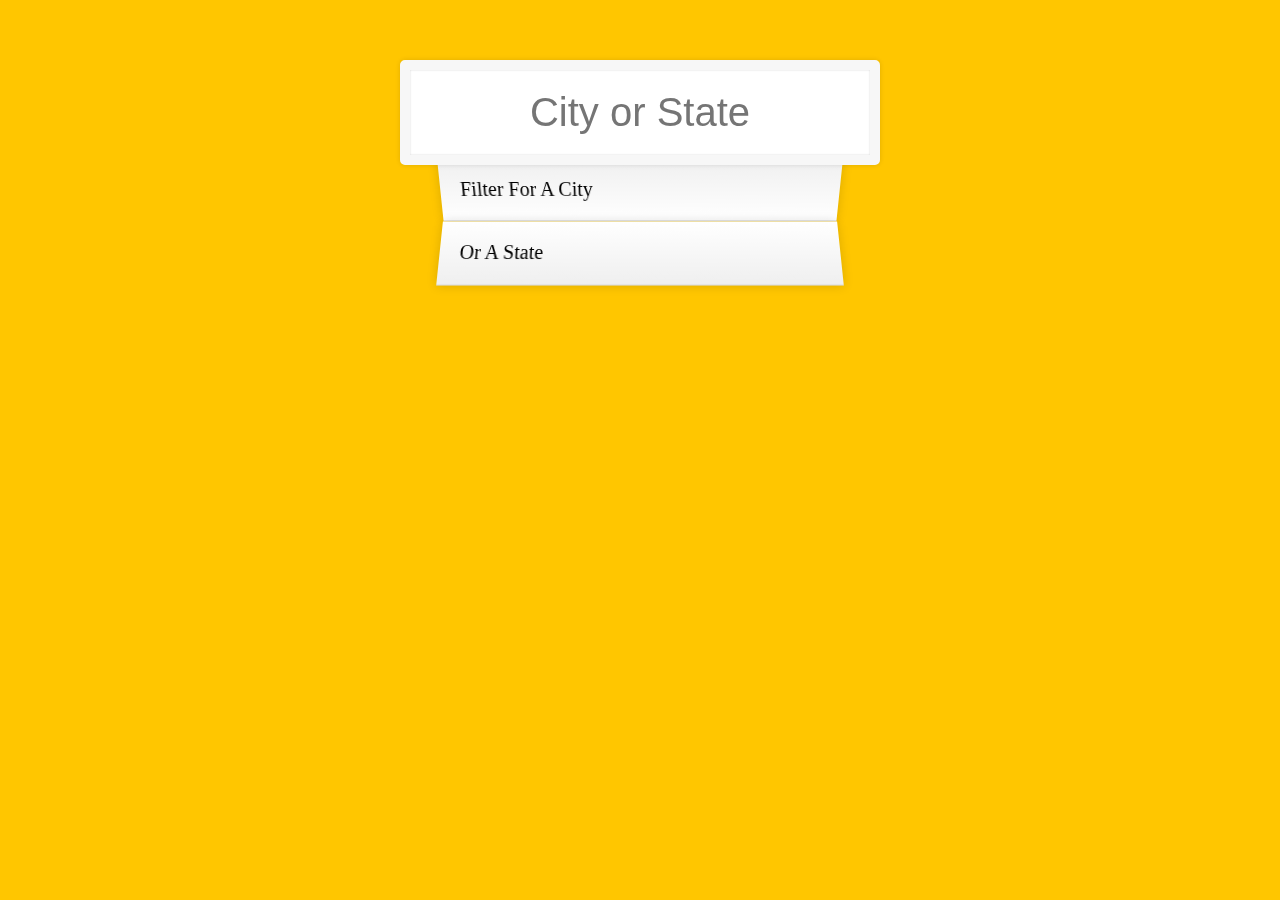
<file: ajax-type-ahead/index.html>
<!DOCTYPE html>
<html lang="en">
<head>
  <meta charset="UTF-8">
  <title>Type Ahead 👀</title>
  <link rel="stylesheet" href="style.css">
  <script type="text/javascript" src="./index.js" defer></script>
</head>
<body>

  <form class="search-form">
    <input type="text" class="search" placeholder="City or State">
    <ul class="suggestions">
      <li>Filter for a city</li>
      <li>or a state</li>
    </ul>
  </form>

</body>
</html>
</file>
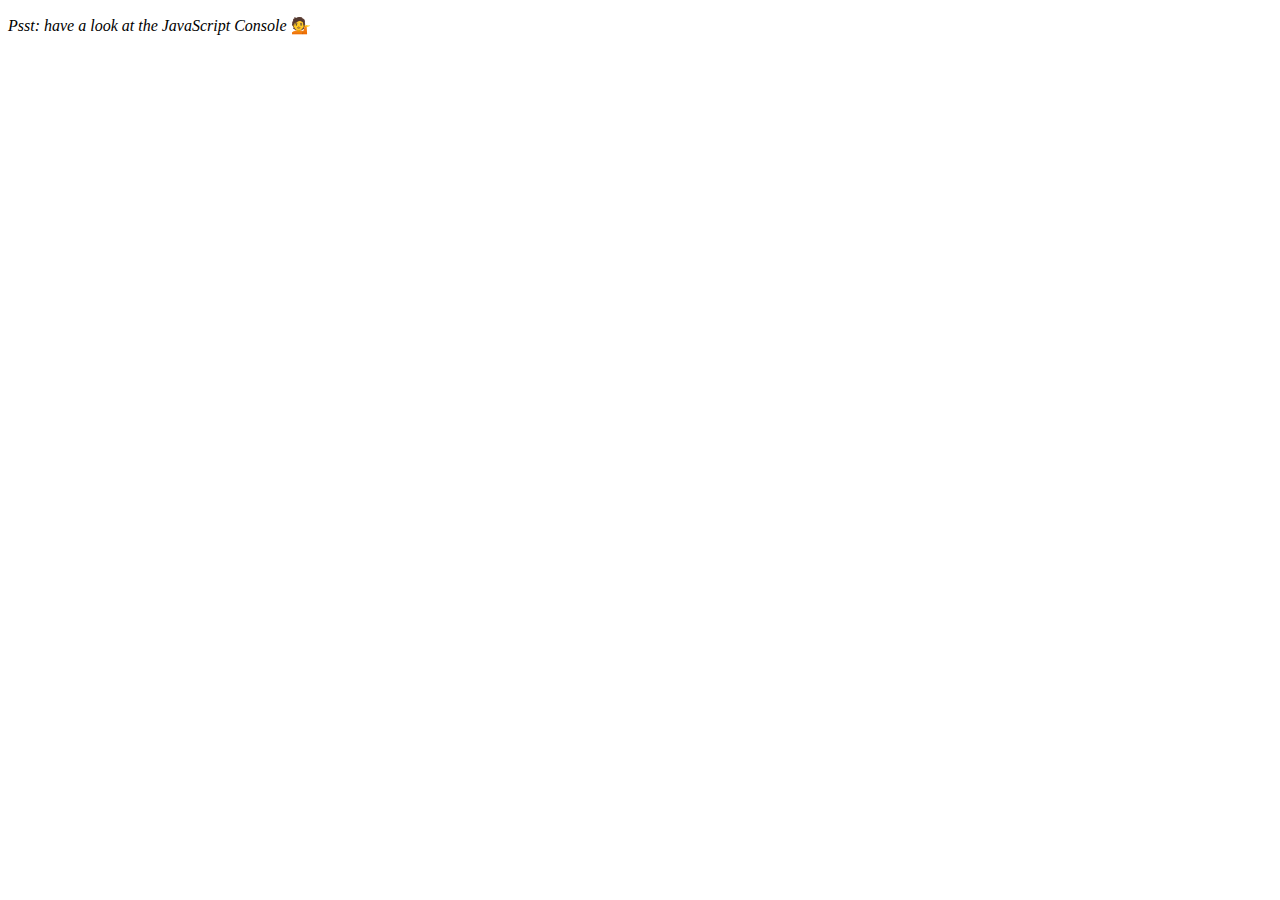
<file: array-cardio2/index.html>
<!DOCTYPE html>
<html lang="en">
<head>
  <meta charset="UTF-8">
  <title>Array Cardio 💪💪</title>
  <script type="text/javascript" src="./index.js" defer></script>
</head>
<body>
  <p><em>Psst: have a look at the JavaScript Console</em> 💁</p>

</body>
</html>
</file>
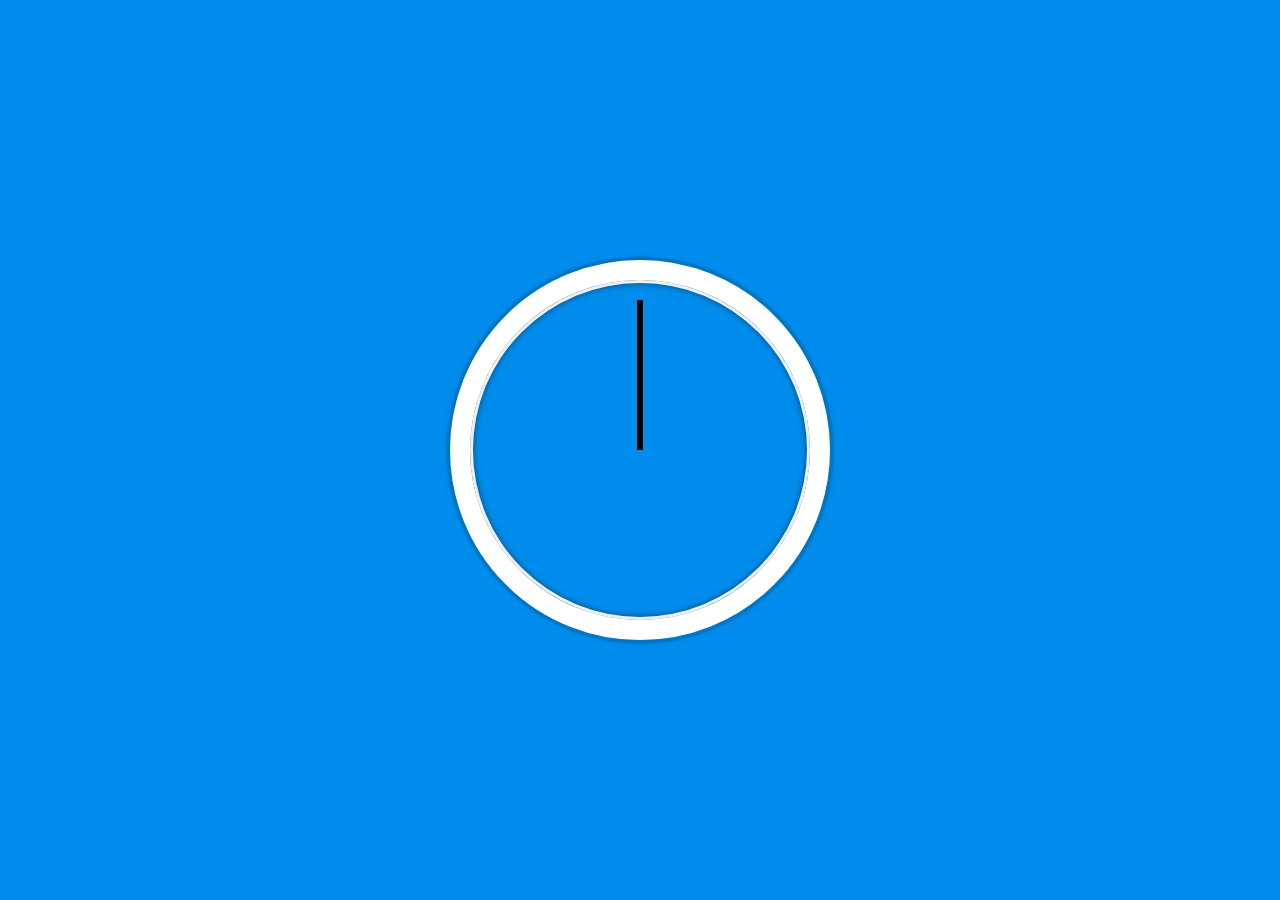
<file: clock-js-css/index.html>
<!DOCTYPE html>
<html lang="en">
<head>
  <meta charset="UTF-8">
  <title>JS+CSS Clock</title>
  <link rel="stylesheet" href="style.css">
  <script type="text/javascript" src="./index.js" defer></script>
</head>
<body>
  <div class="clock">
    <div class="clock-face">
      <div class="hand hour-hand"></div>
      <div class="hand min-hand"></div>
      <div class="hand second-hand"></div>
    </div>
  </div>
</body>
</html>
</file>
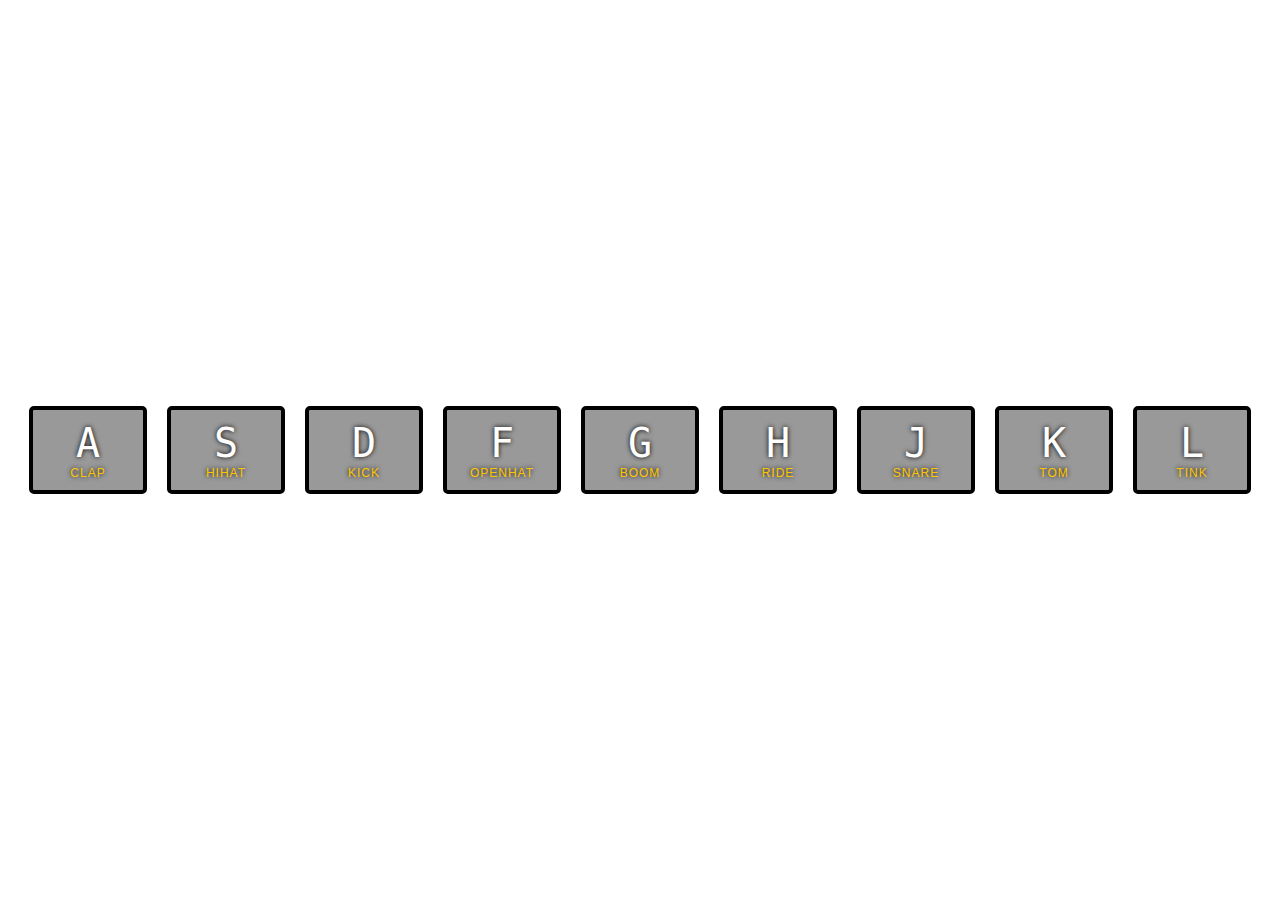
<file: drum-kit/index.html>
<!DOCTYPE html>
<html lang="en">
<head>
  <meta charset="UTF-8">
  <title>JS Drum Kit</title>
  <link rel="stylesheet" href="style.css">
  <script type="text/javascript" src="./index.js" defer></script>
</head>
<body>
  <div class="keys">
    <div data-key="65" class="key">
      <kbd>A</kbd>
      <span class="sound">clap</span>
    </div>
    <div data-key="83" class="key">
      <kbd>S</kbd>
      <span class="sound">hihat</span>
    </div>
    <div data-key="68" class="key">
      <kbd>D</kbd>
      <span class="sound">kick</span>
    </div>
    <div data-key="70" class="key">
      <kbd>F</kbd>
      <span class="sound">openhat</span>
    </div>
    <div data-key="71" class="key">
      <kbd>G</kbd>
      <span class="sound">boom</span>
    </div>
    <div data-key="72" class="key">
      <kbd>H</kbd>
      <span class="sound">ride</span>
    </div>
    <div data-key="74" class="key">
      <kbd>J</kbd>
      <span class="sound">snare</span>
    </div>
    <div data-key="75" class="key">
      <kbd>K</kbd>
      <span class="sound">tom</span>
    </div>
    <div data-key="76" class="key">
      <kbd>L</kbd>
      <span class="sound">tink</span>
    </div>
  </div>

  <audio data-key="65" src="sounds/clap.wav"></audio>
  <audio data-key="83" src="sounds/hihat.wav"></audio>
  <audio data-key="68" src="sounds/kick.wav"></audio>
  <audio data-key="70" src="sounds/openhat.wav"></audio>
  <audio data-key="71" src="sounds/boom.wav"></audio>
  <audio data-key="72" src="sounds/ride.wav"></audio>
  <audio data-key="74" src="sounds/snare.wav"></audio>
  <audio data-key="75" src="sounds/tom.wav"></audio>
  <audio data-key="76" src="sounds/tink.wav"></audio>
</body>
</html>
</file>
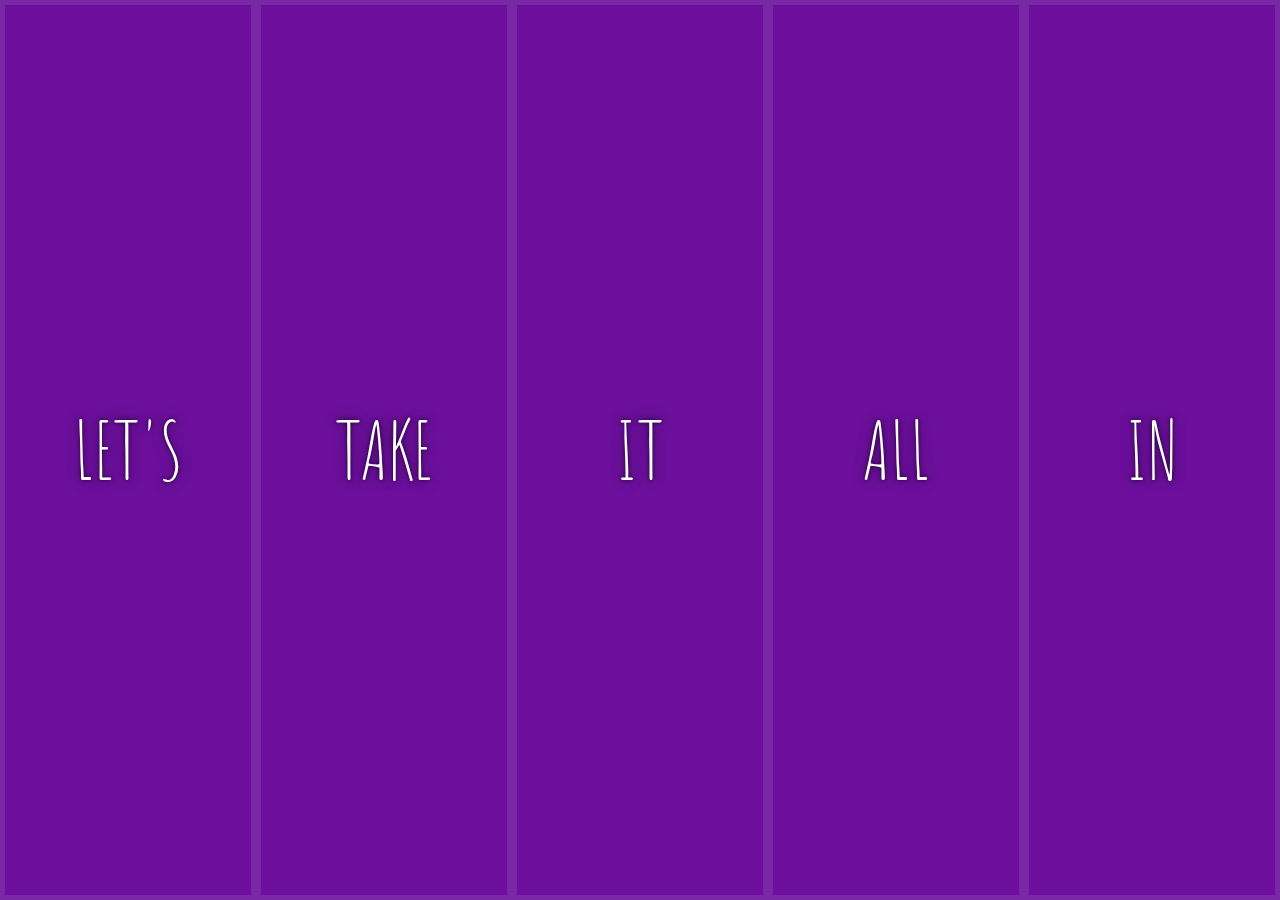
<file: flex-panel-gallery/index.html>
<!DOCTYPE html>
<html lang="en">
<head>
  <meta charset="UTF-8">
  <title>Flex Panels 💪</title>
  <link rel="stylesheet" href="style.css">
  <script type="text/javascript" src="./index.js" defer></script>
  <link href='https://fonts.googleapis.com/css?family=Amatic+SC' rel='stylesheet' type='text/css'>
</head>
<body>
  <div class="panels">
    <div class="panel panel1">
      <p>Hey</p>
      <p>Let's</p>
      <p>Dance</p>
    </div>
    <div class="panel panel2">
      <p>Give</p>
      <p>Take</p>
      <p>Receive</p>
    </div>
    <div class="panel panel3">
      <p>Experience</p>
      <p>It</p>
      <p>Today</p>
    </div>
    <div class="panel panel4">
      <p>Give</p>
      <p>All</p>
      <p>You can</p>
    </div>
    <div class="panel panel5">
      <p>Life</p>
      <p>In</p>
      <p>Motion</p>
    </div>
  </div>
</body>
</html>
</file>
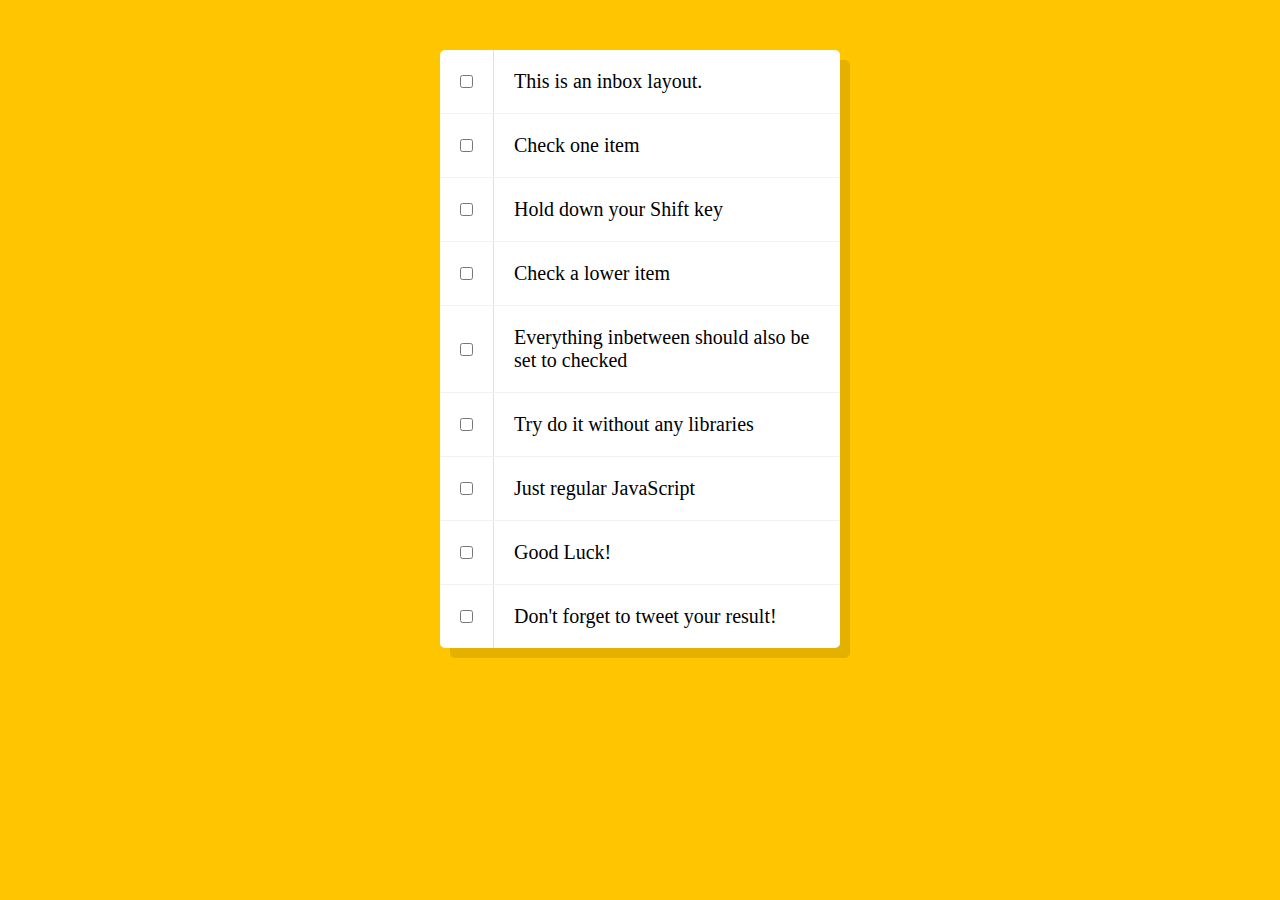
<file: shift-checkboxes/index.html>
<!DOCTYPE html>
<html lang="en">
<head>
  <meta charset="UTF-8">
  <title>Hold Shift to Check Multiple Checkboxes</title>
  <link rel="stylesheet" href="style.css">
  <script type="text/javascript" src="./index.js" defer></script>
</head>
<body>
  <!--
  The following is a common layout you would see in an email client:
    When a user clicks a checkbox, holds Shift, 
    and then clicks another checkbox a few rows down, 
    all the check boxes in between those two check boxes should be checked.
  -->
  <div class="inbox">
    <div class="item">
      <input type="checkbox">
      <p>This is an inbox layout.</p>
    </div>
    <div class="item">
      <input type="checkbox">
      <p>Check one item</p>
    </div>
    <div class="item">
      <input type="checkbox">
      <p>Hold down your Shift key</p>
    </div>
    <div class="item">
      <input type="checkbox">
      <p>Check a lower item</p>
    </div>
    <div class="item">
      <input type="checkbox">
      <p>Everything inbetween should also be set to checked</p>
    </div>
    <div class="item">
      <input type="checkbox">
      <p>Try do it without any libraries</p>
    </div>
    <div class="item">
      <input type="checkbox">
      <p>Just regular JavaScript</p>
    </div>
    <div class="item">
      <input type="checkbox">
      <p>Good Luck!</p>
    </div>
    <div class="item">
      <input type="checkbox">
      <p>Don't forget to tweet your result!</p>
    </div>
  </div>
</body>
</html>
</file>
<file: ajax-type-ahead/style.css>
html {
  box-sizing: border-box;
  background:#ffc600;
  font-family:'helvetica neue';
  font-size: 20px;
  font-weight: 200;
}
*, *:before, *:after {
  box-sizing: inherit;
}
input {
  width: 100%;
  padding:20px;
}

.search-form {
  max-width:400px;
  margin:50px auto;
}

input.search {
  margin: 0;
  text-align: center;
  outline:0;
  border: 10px solid #F7F7F7;
  width: 120%;
  left: -10%;
  position: relative;
  top: 10px;
  z-index: 2;
  border-radius: 5px;
  font-size: 40px;
  box-shadow: 0 0 5px rgba(0, 0, 0, 0.12), inset 0 0 2px rgba(0, 0, 0, 0.19);
}


.suggestions {
  margin: 0;
  padding: 0;
  position: relative;
  /*perspective:20px;*/
}
.suggestions li {
  background:white;
  list-style: none;
  border-bottom: 1px solid #D8D8D8;
  box-shadow: 0 0 10px rgba(0, 0, 0, 0.14);
  margin:0;
  padding:20px;
  transition:background 0.2s;
  display:flex;
  justify-content:space-between;
  text-transform: capitalize;
}

.suggestions li:nth-child(even) {
  transform: perspective(100px) rotateX(3deg) translateY(2px) scale(1.001);
  background: linear-gradient(to bottom,  #ffffff 0%,#EFEFEF 100%);
}
.suggestions li:nth-child(odd) {
  transform: perspective(100px) rotateX(-3deg) translateY(3px);
  background: linear-gradient(to top,  #ffffff 0%,#EFEFEF 100%);
}

span.population {
  font-size: 15px;
}

.hl {
  background:#ffc600;
}
</file>
<file: clock-js-css/style.css>
html {
  background:#018DED url(http://unsplash.it/1500/1000?image=881&blur=50);
  background-size: cover;
  font-family: 'helvetica neue';
  text-align: center;
  font-size: 10px;
}

body {
  margin: 0;
  font-size: 2rem;
  display: flex;
  flex: 1;
  min-height: 100vh;
  align-items: center;
}

.clock {
  width: 30rem;
  height: 30rem;
  border: 20px solid white;
  border-radius: 50%;
  margin: 50px auto;
  position: relative;
  padding: 2rem;
  box-shadow:
    0 0 0 4px rgba(0,0,0,0.1),
    inset 0 0 0 3px #EFEFEF,
    inset 0 0 10px black,
    0 0 10px rgba(0,0,0,0.2);
}

.clock-face {
  position: relative;
  width: 100%;
  height: 100%;
  transform: translateY(-3px);
}

.hand {
  width: 50%;
  height: 6px;
  background: black;
  position: absolute;
  top: 50%;
  transform-origin: 100%;
  transform: rotate(90deg);
  transition: all 0.05s;
  transition-timing-function: cubic-bezier(0.1, 2.7, 0.58, 1);
}
</file>
<file: drum-kit/style.css>
html {
  font-size: 10px;
  background: url(http://i.imgur.com/b9r5sEL.jpg) bottom center;
  background-size: cover;
}

body,html {
  margin: 0;
  padding: 0;
  font-family: sans-serif;
}

.keys {
  display: flex;
  flex: 1;
  min-height: 100vh;
  align-items: center;
  justify-content: center;
}

.key {
  border: .4rem solid black;
  border-radius: .5rem;
  margin: 1rem;
  padding: 1rem .5rem;
  transition: all .07s ease;
  width: 10rem;
  text-align: center;
  color: white;
  background: rgba(0,0,0,0.4);
  text-shadow: 0 0 .5rem black;
}

.playing {
  transform: scale(1.1);
  border-color: #ffc600;
  box-shadow: 0 0 1rem #ffc600;
}

kbd {
  display: block;
  font-size: 4rem;
}

.sound {
  font-size: 1.2rem;
  text-transform: uppercase;
  letter-spacing: .1rem;
  color: #ffc600;
}
</file>
<file: flex-panel-gallery/style.css>
html {
  box-sizing: border-box;
  background:#ffc600;
  font-family:'helvetica neue';
  font-size: 20px;
  font-weight: 200;
}
body {
  margin: 0;
}
*, *:before, *:after {
  box-sizing: inherit;
}

.panels {
  min-height:100vh;
  overflow: hidden;
  display: flex;
}

.panel {
  background:#6B0F9C;
  box-shadow:inset 0 0 0 5px rgba(255,255,255,0.1);
  color:white;
  text-align: center;
  align-items:center;
  /* Safari transitionend event.propertyName === flex */
  /* Chrome + FF transitionend event.propertyName === flex-grow */
  transition:
    font-size 0.7s cubic-bezier(0.61,-0.19, 0.7,-0.11),
    flex 0.7s cubic-bezier(0.61,-0.19, 0.7,-0.11),
    background 0.2s;
  font-size: 20px;
  background-size:cover;
  background-position:center;
  flex: 1;
  justify-content: center;
  align-items: center;
  display: flex;
  flex-direction: column;
}


.panel1 { background-image:url(https://source.unsplash.com/gYl-UtwNg_I/1500x1500); }
.panel2 { background-image:url(https://source.unsplash.com/rFKUFzjPYiQ/1500x1500); }
.panel3 { background-image:url(https://images.unsplash.com/photo-1465188162913-8fb5709d6d57?ixlib=rb-0.3.5&q=80&fm=jpg&crop=faces&cs=tinysrgb&w=1500&h=1500&fit=crop&s=967e8a713a4e395260793fc8c802901d); }
.panel4 { background-image:url(https://source.unsplash.com/ITjiVXcwVng/1500x1500); }
.panel5 { background-image:url(https://source.unsplash.com/3MNzGlQM7qs/1500x1500); }

.panel > * {
  margin:0;
  width: 100%;
  transition:transform 0.5s;
  flex: 1 0 auto;
  display: flex;
  justify-content: center;
  align-items: center;
}

.panel > *:first-child {
  transform: translateY(-100%);
}
.panel.open-active > *:first-child {
  transform: translateY(0);
}
.panel > *:last-child {
  transform: translateY(100%);
}
.panel.open-active > *:last-child {
  transform: translateY(0);
}

.panel p {
  text-transform: uppercase;
  font-family: 'Amatic SC', cursive;
  text-shadow:0 0 4px rgba(0, 0, 0, 0.72), 0 0 14px rgba(0, 0, 0, 0.45);
  font-size: 2em;
}
.panel p:nth-child(2) {
  font-size: 4em;
}

.panel.open {
  flex: 5;
  font-size:40px;
}
</file>
<file: shift-checkboxes/style.css>
html {
  font-family: sans-serif;
  background: #ffc600;
}

.inbox {
  max-width: 400px;
  margin: 50px auto;
  background: white;
  border-radius: 5px;
  box-shadow: 10px 10px 0 rgba(0,0,0,0.1);
}

.item {
  display: flex;
  align-items: center;
  border-bottom: 1px solid #F1F1F1;
}

.item:last-child {
  border-bottom: 0;
}


input:checked + p {
  background: #F9F9F9;
  text-decoration: line-through;
}

input[type="checkbox"] {
  margin: 20px;
}

p {
  margin: 0;
  padding: 20px;
  transition: background 0.2s;
  flex: 1;
  font-family: 'helvetica neue';
  font-size: 20px;
  font-weight: 200;
  border-left: 1px solid #D1E2FF;
}
</file>
